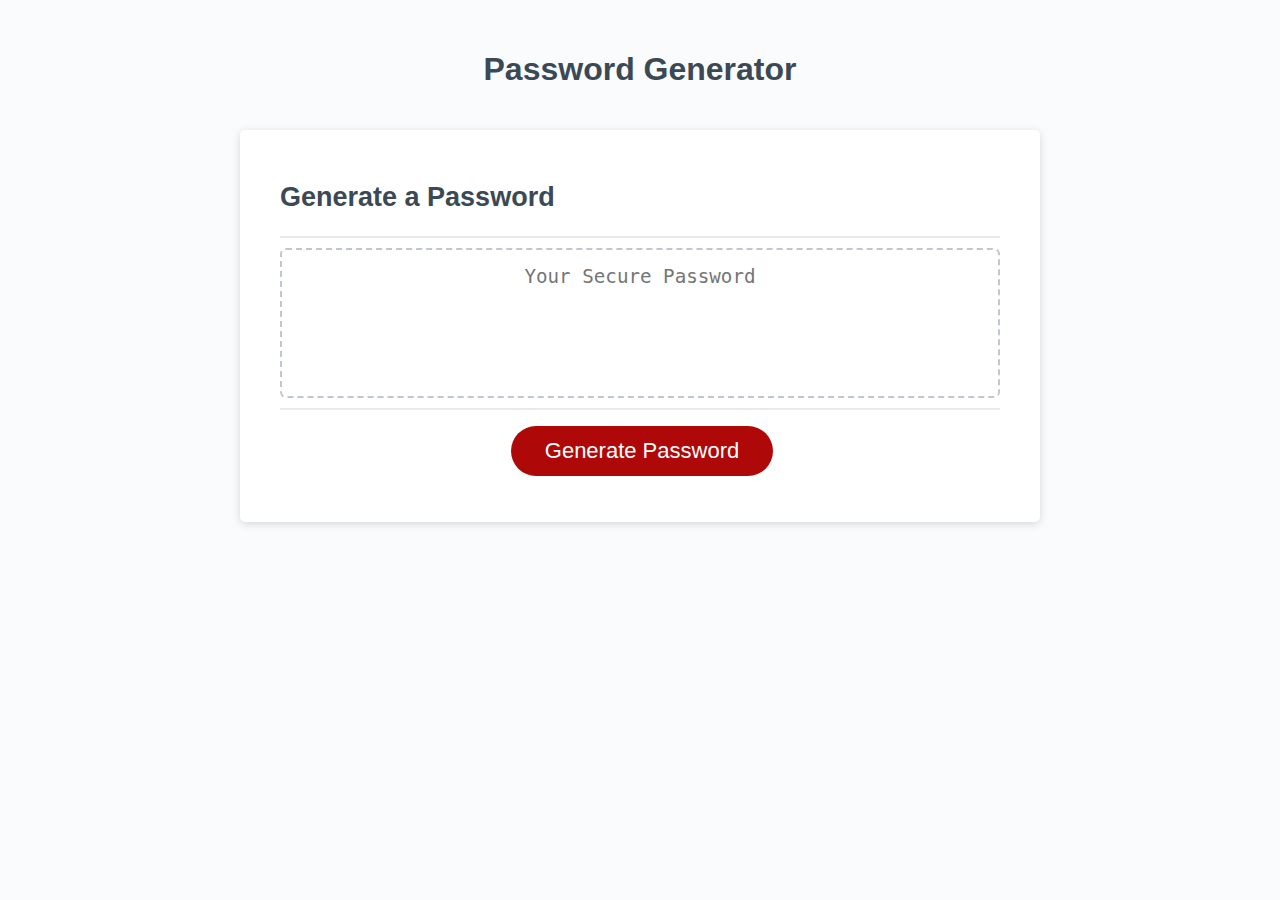
<file: friendly-parakeet-main/friendly-parakeet-main/Develop/index.html>
<!DOCTYPE html>
<html lang="en">
  <head>
    <meta charset="UTF-8" />
    <meta name="viewport" content="width=device-width, initial-scale=1.0" />
    <meta http-equiv="X-UA-Compatible" content="ie=edge" />
    <title>Password Generator</title>
    <link rel="stylesheet" href="style.css" />
  </head>
  <body>
    <div class="wrapper">
      <header>
        <h1>Password Generator</h1>
      </header>
      <div class="card">
        <div class="card-header">
          <h2>Generate a Password</h2>
        </div>
        <div class="card-body">
          <textarea
            readonly
            id="password"
            placeholder="Your Secure Password"
            aria-label="Generated Password"
          ></textarea>
        </div>
        <div class="card-footer">
          <button id="generate" class="btn">Generate Password</button>
        </div>
      </div>
    </div>
    <script src="script.js"></script>
  </body>
</html>
</file>
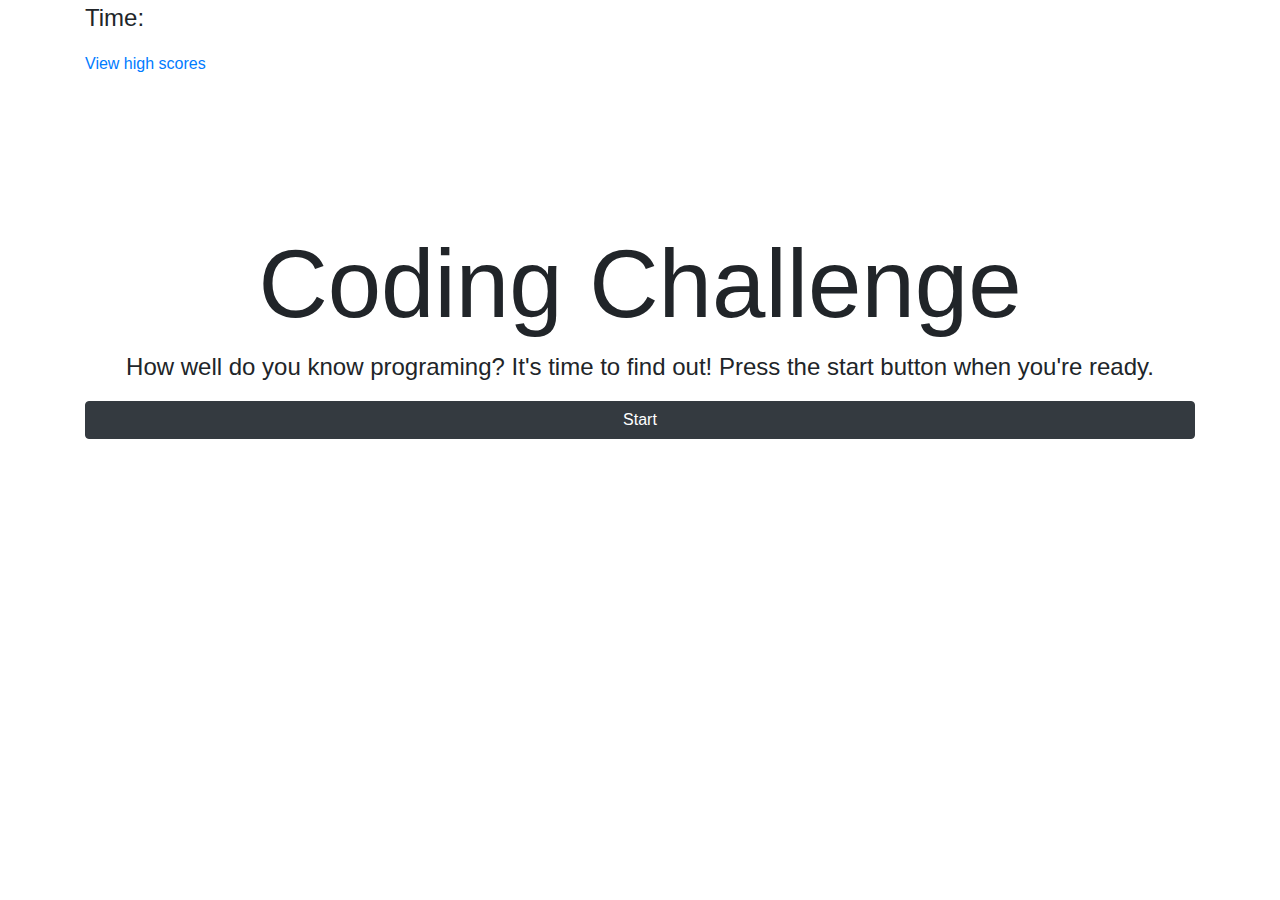
<file: code_quiz/quiz.html>
<!DOCTYPE html>
<html lang="en">
<head>
    <meta charset="UTF-8">
    <meta http-equiv="X-UA-Compatible" content="IE=edge">
    <meta name="viewport" content="width=device-width, initial-scale=1.0">
    <link rel="stylesheet" href="https://cdn.jsdelivr.net/npm/bootstrap@4.3.1/dist/css/bootstrap.min.css" integrity="sha384-ggOyR0iXCbMQv3Xipma34MD+dH/1fQ784/j6cY/iJTQUOhcWr7x9JvoRxT2MZw1T" crossorigin="anonymous">
    <link rel="stylesheet" href="assests/css/style.css" />
    <title>Coding Challenge</title>
</head>
<body class="container">
    <div id="timer">
        <p>Time:</p>
    </div>
    <a href="scores.html">View high scores</a>

    <div id="quizPage">
        <h1 class="display-1 text-center">Coding Challenge</h1>
        <p class="text-center">How well do you know programing? It's time to find out! Press the start button when you're ready.</p>

        <button id="startBtn" type="submit" class="col btn btn-dark">Start</button>
    </div>

    <script src="assests/javascript/script.js"></script>
</body>
</html>
</file>
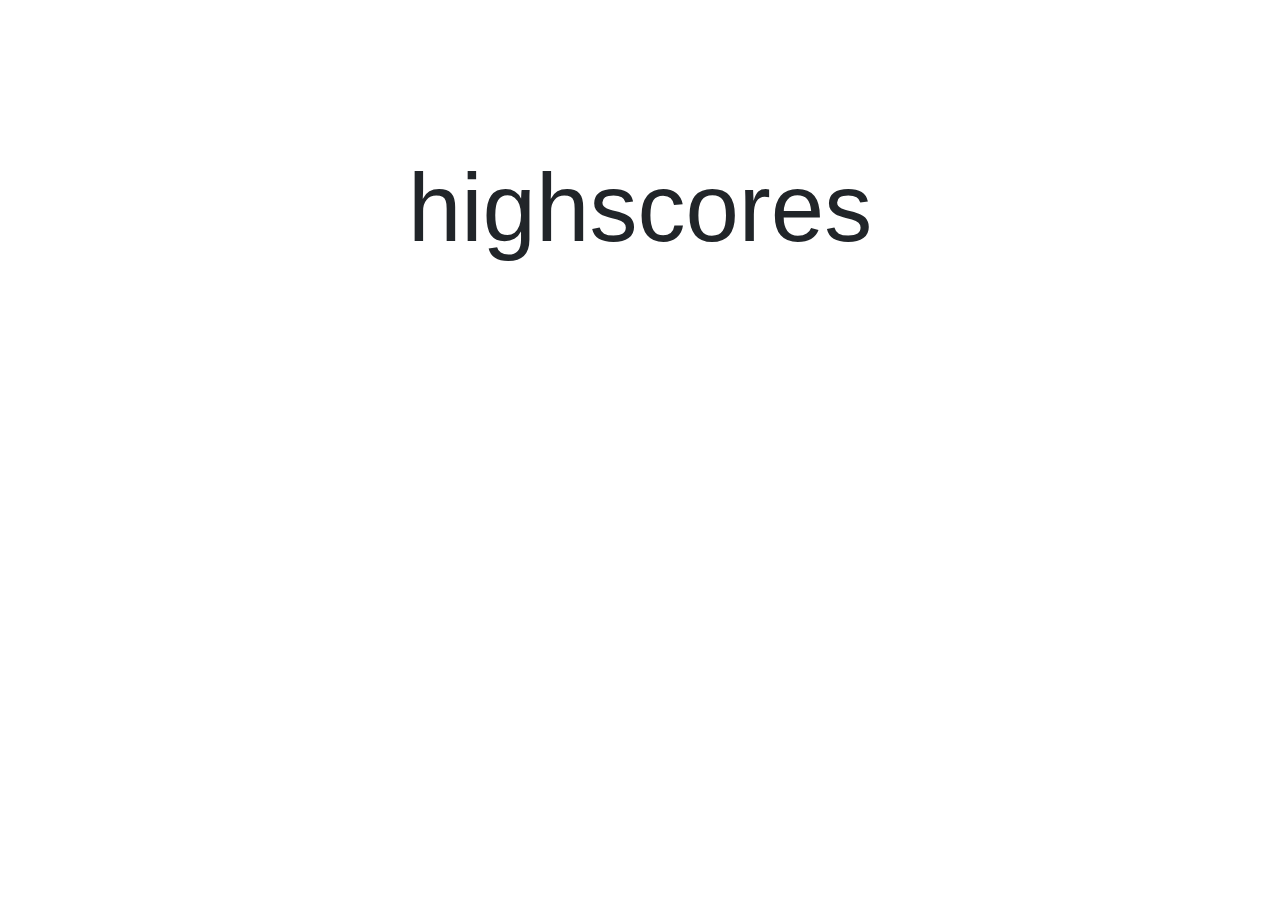
<file: code_quiz/scores.html>
<!DOCTYPE html>
<html lang="en">
<head>
    <meta charset="UTF-8">
    <meta http-equiv="X-UA-Compatible" content="IE=edge">
    <meta name="viewport" content="width=device-width, initial-scale=1.0">
    <link rel="stylesheet" href="https://cdn.jsdelivr.net/npm/bootstrap@4.3.1/dist/css/bootstrap.min.css" integrity="sha384-ggOyR0iXCbMQv3Xipma34MD+dH/1fQ784/j6cY/iJTQUOhcWr7x9JvoRxT2MZw1T" crossorigin="anonymous">
    <link rel="stylesheet" href="assests/css/style.css" />
    <title>Coding Challenge</title>
</head>
<body class="container">
    <div id="quizPage">
        <h1 class="display-1 text-center">highscores</h1>
        <div id="highscores" class="text-center">

        </div>
    </div>

    <script src="assests/javascript/script.js"></script>
</body>
</html>
</file>
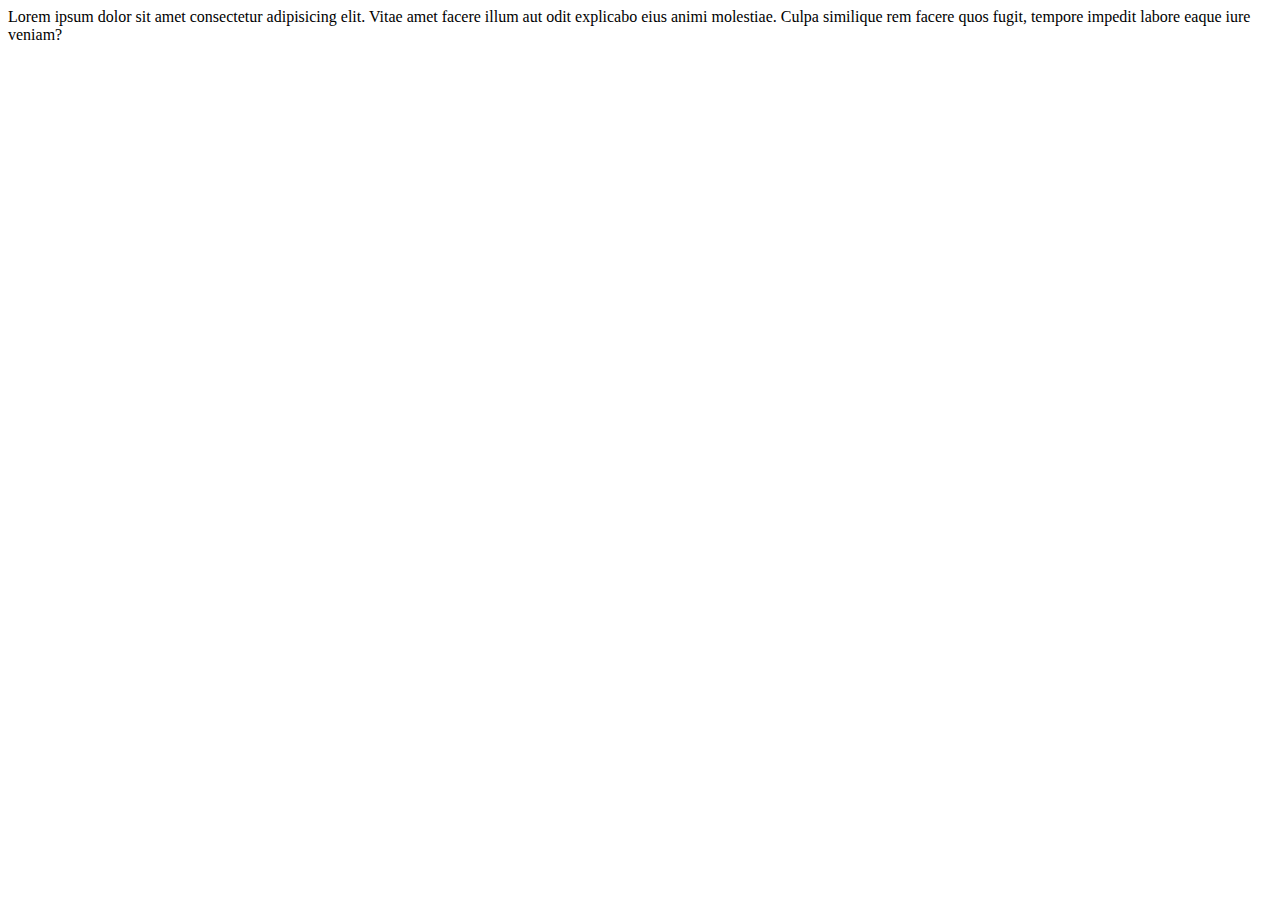
<file: web_api/codeQuiz.html>
<!DOCTYPE html>
<html lang="en">
<head>
    <meta charset="UTF-8">
    <meta http-equiv="X-UA-Compatible" content="IE=edge">
    <meta name="viewport" content="width=device-width, initial-scale=1.0">
    <title>Document</title>
</head>
<body>
    Lorem ipsum dolor sit amet consectetur adipisicing elit. Vitae amet facere illum aut odit explicabo eius animi molestiae. Culpa similique rem facere quos fugit, tempore impedit labore eaque iure veniam?
</body>
</html>
</file>
<file: friendly-parakeet-main/friendly-parakeet-main/Develop/style.css>
*,
*::before,
*::after {
  box-sizing: border-box;
}

html,
body,
.wrapper {
  height: 100%;
  margin: 0;
  padding: 0;
}

body {
  font-family: sans-serif;
  background-color: #f9fbfd;
}

.wrapper {
  padding-top: 30px;
  padding-left: 20px;
  padding-right: 20px;
}

header {
  text-align: center;
  padding: 20px;
  padding-top: 0px;
  color: hsl(206, 17%, 28%);
}

.card {
  background-color: hsl(0, 0%, 100%);
  border-radius: 5px;
  border-width: 1px;
  box-shadow: rgba(0, 0, 0, 0.15) 0px 2px 8px 0px;
  color: hsl(206, 17%, 28%);
  font-size: 18px;
  margin: 0 auto;
  max-width: 800px;
  padding: 30px 40px;
}

.card-header::after {
  content: " ";
  display: block;
  width: 100%;
  background: #e7e9eb;
  height: 2px;
}

.card-body {
  min-height: 100px;
}

.card-footer {
  text-align: center;
}

.card-footer::before {
  content: " ";
  display: block;
  width: 100%;
  background: #e7e9eb;
  height: 2px;
}

.card-footer::after {
  content: " ";
  display: block;
  clear: both;
}

.btn {
  border: none;
  background-color: hsl(360, 91%, 36%);
  border-radius: 25px;
  box-shadow: rgba(0, 0, 0, 0.1) 0px 1px 6px 0px rgba(0, 0, 0, 0.2) 0px 1px 1px
    0px;
  color: hsl(0, 0%, 100%);
  display: inline-block;
  font-size: 22px;
  line-height: 22px;
  margin: 16px 16px 16px 20px;
  padding: 14px 34px;
  text-align: center;
  cursor: pointer;
}

button[disabled] {
  cursor: default;
  background: #c0c7cf;
}

.float-right {
  float: right;
}

#password {
  -webkit-appearance: none;
  -moz-appearance: none;
  appearance: none;
  border: none;
  display: block;
  width: 100%;
  padding-top: 15px;
  padding-left: 15px;
  padding-right: 15px;
  padding-bottom: 85px;
  font-size: 1.2rem;
  text-align: center;
  margin-top: 10px;
  margin-bottom: 10px;
  border: 2px dashed #c0c7cf;
  border-radius: 6px;
  resize: none;
  overflow: hidden;
}

@media (max-width: 690px) {
  .btn {
    font-size: 1rem;
    margin: 16px 0px 0px 0px;
    padding: 10px 15px;
  }

  #password {
    font-size: 1rem;
  }
}

@media (max-width: 500px) {
  .btn {
    font-size: 0.8rem;
  }
}
</file>
<file: code_quiz/assests/css/style.css>
body p {
    font-size: 24px;
}

body h1 {
    padding-top: 150px;
}

body h4 {
    padding-top: 150px;
}
</file>
